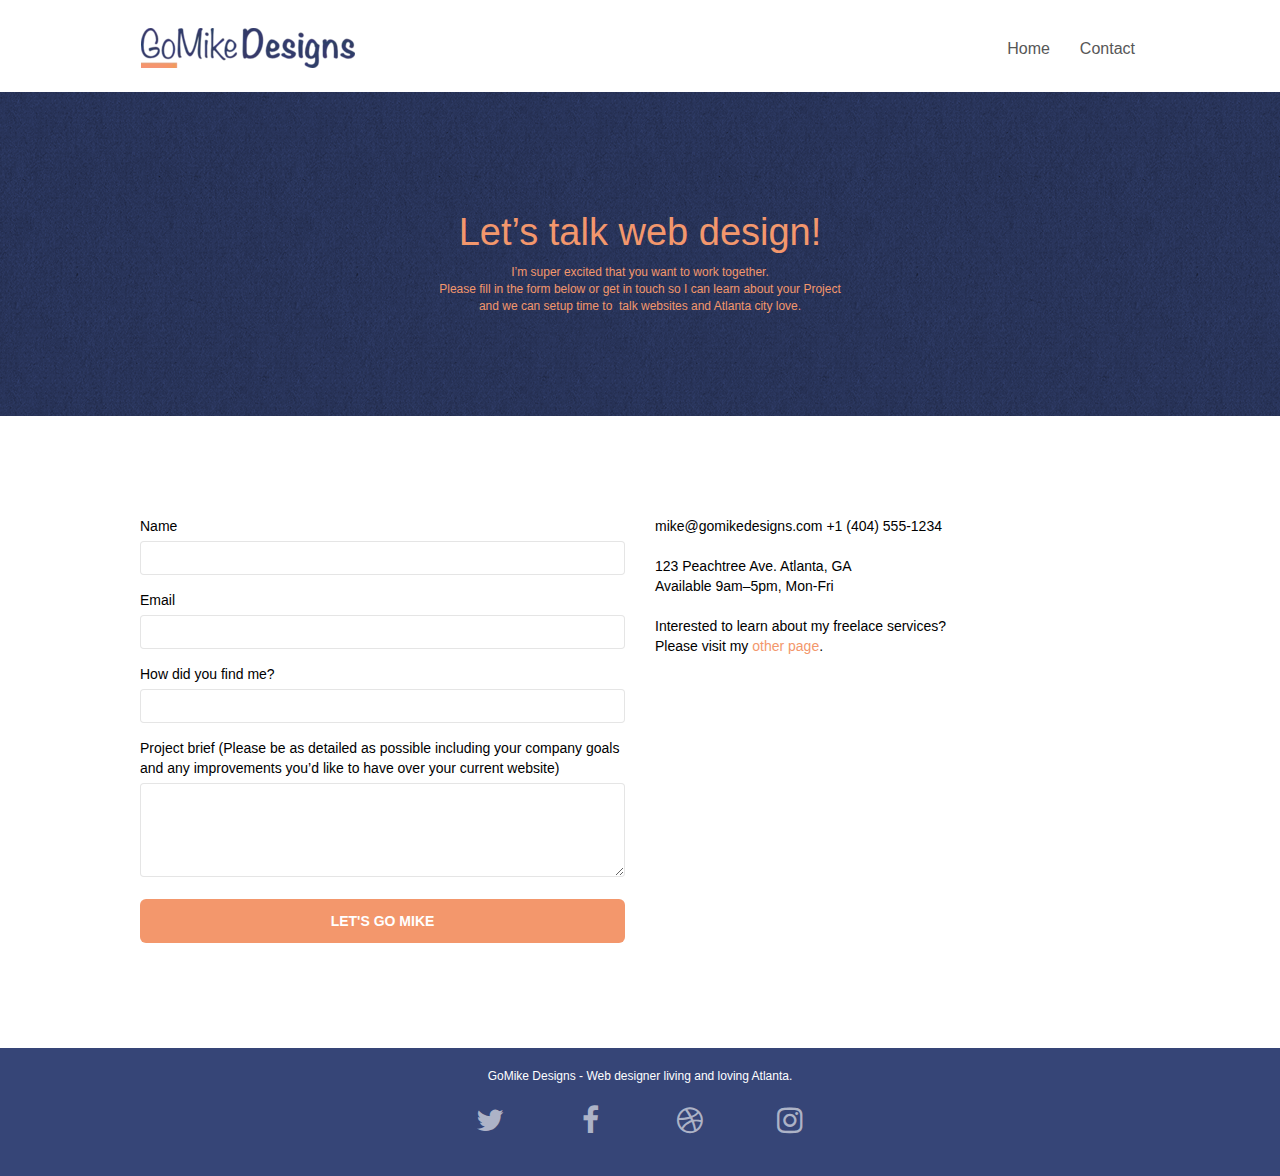
<file: contact.html>
<!doctype html>
<html lang="en">

<head>
	<meta charset="utf-8">
	<meta name="description" content="Contact GoMike Designs to inquire about services">
	<meta name="viewport" content="width=device-width, initial-scale=1.0, viewport-fit=cover">
	<link rel="shortcut icon" type="image/png" href="favicon.jpg">

	<link rel="stylesheet" type="text/css" href="./css/bootstrap.min.css">
	<link rel="stylesheet" type="text/css" href="style.min.css">
	<link rel="stylesheet" type="text/css" href="./css/font-awesome.css">
	<link rel="stylesheet" type="text/css" href="./css/et-line.css">



	<title>GoMikeDesigns - Contact GoMike About Web Design and Logo Needs</title>


	<!-- Analytics -->

	<!-- Analytics END -->

</head>

<body>
	<!-- Main container -->
	<main class="page-container">

		<!-- bloc-0 -->
		<header class="bloc bgc-white l-bloc " id="bloc-0">
			<div class="container bloc-sm">
				<nav class="navbar row">
					<div class="navbar-header">
						<a class="navbar-brand" href="index.html"><img
								src="img/optimized/atlanta%20web%20design%20logo.webp"
								alt="GoMike Designs stylized text" height="40" /></a>
						<button id="nav-toggle" type="button" class="ui-navbar-toggle navbar-toggle"
							data-toggle="collapse" data-target=".navbar-1">
							<span class="sr-only">Toggle navigation</span><span class="icon-bar"></span><span
								class="icon-bar"></span><span class="icon-bar"></span>
						</button>
					</div>
					<div class="collapse navbar-collapse navbar-1 special-dropdown-nav">
						<ul class="site-navigation nav navbar-nav">
							<li>
								<a href="index.html">Home</a>
							</li>
							<li>
								<a href="contact.html">Contact</a>
							</li>
						</ul>
					</div>
				</nav>
			</div>
		</header>
		<!-- bloc-0 END -->

		<!-- bloc-6 -->
		<section class="bloc bg-dots-bg bg-repeat bgc-dark-slate-blue d-bloc bloc-bg-texture texture-paper" id="bloc-6">
			<div class="container bloc-lg">
				<div class="row">
					<div class="col-sm-12">
						<h1 class="text-center hero-bloc-text tc-white atomic-color">
							Let&rsquo;s talk web design!
						</h1>
						<p class="text-center mg-lg tc-white tight-width-whitespace atomic-color">
							I&rsquo;m super excited that you want to work together.
						</p>
						<p class="text-center mg-lg tc-white tight-width-whitespace atomic-color">
							Please fill in the form below or get in touch so I can learn about your Project
						</p>
						<p class="text-center mg-lg tc-white tight-width-whitespace atomic-color">
							and we can setup time to &nbsp;talk websites and Atlanta city love.
						</p>
					</div>
				</div>
			</div>
		</section>
		<!-- bloc-6 END -->

		<!-- bloc-7 -->
		<section class="bloc bgc-white l-bloc" id="bloc-7">
			<div class="container bloc-lg">
				<div class="row">
					<div class="col-sm-6">
						<form id="form_1" novalidate success-msg="Your message has been sent."
							fail-msg="Sorry it seems that our mail server is not responding, Sorry for the inconvenience!">
							<div class="form-group">
								<label for="name">
									Name
								</label>
								<input id="name" class="form-control" required />
							</div>
							<div class="form-group">
								<label for="email">
									Email
								</label>
								<input id="email" class="form-control" type="email" required />
							</div>
							<div class="form-group">
								<label for="input_504">
									How did you find me?
								</label>
								<input class="form-control" type="email" required id="input_504" />
							</div>
							<div class="form-group">
								<label for="message">
									Project brief (Please be as detailed as possible including your company goals and
									any improvements you&rsquo;d like to have over your current website)
								</label><textarea id="message" class="form-control" rows="4" cols="50"
									required></textarea>
							</div>
							<button class="bloc-button btn btn-lg btn-block cta-hero btn-atomic-tangerine"
								type="submit">
								Let's go Mike
							</button>
						</form>
					</div>
					<div class="col-sm-6">
						<address>
							mike@gomikedesigns.com
							+1 (404) 555-1234<br>
							<br>123 Peachtree Ave. Atlanta, GA<br>
							Available 9am–5pm, Mon-Fri <br>
							<br>Interested to learn about my freelace services?
							<br>Please visit my&nbsp;<a class="ltc-atomic-tangerine" href="index.html">other page</a>.
						</address>
					</div>
				</div>
			</div>
		</section>
		<!-- bloc-7 END -->

		<!-- Footer - bloc-8 -->
		<footer class="bloc bgc-dark-slate-blue d-bloc" id="bloc-8">
			<div class="container bloc-sm">
				<div class="row">
					<div class="col-sm-12">
						<p class="text-center white">
							GoMike Designs - Web designer living and loving Atlanta.
						</p>
						<div class="row row-no-gutters social">
							<div class="col-sm-3">
								<div class="text-center">
									<a class="social" href="index.html" aria-label="Connect with me on Twitter"><span
											class="fa fa-twitter icon-md"></span></a>
								</div>
							</div>
							<div class="col-sm-3">
								<div class="text-center">
									<a class="social" href="index.html" aria-label="Connect with me on Facebook"><span
											class="fa fa-facebook icon-md"></span></a>
								</div>
							</div>
							<div class="col-sm-3">
								<div class="text-center">
									<a class="social" href="index.html" aria-label="Connect with me on Dribbble"><span
											class="fa fa-dribbble icon-md"></span></a>
								</div>
							</div>
							<div class="col-sm-3">
								<div class="text-center">
									<a class="social" href="index.html" aria-label="Connect with me on Instagram"><span
											class="fa fa-instagram icon-md"></span></a>
								</div>
							</div>
						</div>
					</div>
				</div>
			</div>
		</footer>
		<!-- Footer - bloc-8 END -->

	</main>
	<!-- Main container END -->


</body>

</html>

<script src="./js/jquery-2.1.0.js"></script>
<script src="./js/bootstrap.min.js"></script>
<script src="./js/blocs.min.js"></script>
<script src="./js/jqBootstrapValidation.min.js"></script>
<script src="./js/formHandler.min.js"></script>
</file>
<file: css/et-line.css>
@font-face {
    font-family: et-line;
    src: url(../fonts/et-line.eot);
    src: url(../fonts/et-line.eot?#iefix) format('embedded-opentype'), url(../fonts/et-line.woff) format('woff'), url(../fonts/et-line.ttf) format('truetype'), url(../fonts/et-line.svg#et-line) format('svg');
    font-weight: 400;
    font-style: normal
}


.et-icon-browser,
.et-icon-edit,
.et-icon-presentation
{
    font-family: et-line;
    speak: none;
    font-style: normal;
    font-weight: 400;
    font-variant: normal;
    text-transform: none;
    line-height: 1;
    -webkit-font-smoothing: antialiased;
    -moz-osx-font-smoothing: grayscale;
    display: inline-block
}


.et-icon-browser:before {
    content: "\e00c"
}

.et-icon-presentation:before {
    content: "\e00e"
}

.et-icon-edit:before {
    content: "\e01c"
}
</file>
<file: style.min.css>
body{margin:0;padding:0;background:#fff;overflow-x:hidden;-webkit-font-smoothing:antialiased;-moz-osx-font-smoothing:grayscale}a,button{transition:all .3s ease-in-out;outline:0!important}a:hover{text-decoration:none;cursor:pointer}#page-loading-blocs-notifaction{position:fixed;top:0;bottom:0;width:100%;z-index:100000;background:#fff url(img/pageload-spinner.gif) no-repeat center center}.bloc{width:100%;clear:both;background:50% 50% no-repeat;padding:0 50px;-webkit-background-size:cover;-moz-background-size:cover;-o-background-size:cover;background-size:cover;position:relative}.bloc .container{padding-left:0;padding-right:0}.bloc-lg{padding:100px 50px}.bloc-md{padding:50px}.bloc-sm{padding:20px 50px}.bg-b-edge,.bg-bl-edge,.bg-br-edge,.bg-center,.bg-l-edge,.bg-r-edge,.bg-repeat,.bg-t-edge,.bg-tl-edge,.bg-tr-edge{-webkit-background-size:auto!important;-moz-background-size:auto!important;-o-background-size:auto!important;background-size:auto!important}.bg-repeat{background:repeat}.bg-t-edge{background:top no-repeat}.bloc-bg-texture::before{content:"";background-size:2px 2px;position:absolute;top:0;bottom:0;left:0;right:0}.texture-paper::before{background:url(img/optimized/texture-paper.webp);background-size:280px 280px}.b-parallax{background-attachment:fixed}.d-bloc{color:rgba(255,255,255,.7)}.d-bloc button:hover{color:rgba(255,255,255,.9)}.d-bloc .icon-round,.d-bloc .icon-rounded,.d-bloc .icon-semi-rounded-a,.d-bloc .icon-semi-rounded-b,.d-bloc .icon-square{border-color:rgba(255,255,255,.9)}.d-bloc .divider-h span{border-color:rgba(255,255,255,.2)}.d-bloc .a-btn,.d-bloc .navbar a,.d-bloc .navbar-brand,.d-bloc a .icon-lg,.d-bloc a .icon-md,.d-bloc a .icon-sm,.d-bloc a .icon-xl,.d-bloc h1 a,.d-bloc h2 a,.d-bloc h3 a,.d-bloc h4 a,.d-bloc h5 a,.d-bloc h6 a,.d-bloc p a{color:rgba(255,255,255,.6)}.d-bloc .a-btn:hover,.d-bloc .navbar a:hover,.d-bloc .navbar-brand:hover,.d-bloc a:hover .icon-lg,.d-bloc a:hover .icon-md,.d-bloc a:hover .icon-sm,.d-bloc a:hover .icon-xl,.d-bloc h1 a:hover,.d-bloc h2 a:hover,.d-bloc h3 a:hover,.d-bloc h4 a:hover,.d-bloc h5 a:hover,.d-bloc h6 a:hover,.d-bloc p a:hover{color:rgba(255,255,255,1)}.d-bloc .navbar-toggle .icon-bar{background:rgba(255,255,255,1)}.d-bloc .btn-wire,.d-bloc .btn-wire:hover{color:rgba(255,255,255,1);border-color:rgba(255,255,255,1)}.d-bloc .panel{color:rgba(0,0,0,.5)}.d-bloc .panel button:hover{color:rgba(0,0,0,.7)}.d-bloc .panel icon{border-color:rgba(0,0,0,.7)}.d-bloc .panel .divider-h span{border-color:rgba(0,0,0,.1)}.d-bloc .panel .a-btn{color:rgba(0,0,0,.6)}.d-bloc .panel .a-btn:hover{color:rgba(0,0,0,1)}.d-bloc .panel .btn-wire,.d-bloc .panel .btn-wire:hover{color:rgba(0,0,0,.7);border-color:rgba(0,0,0,.3)}.d-bloc .panel,.l-bloc{color:rgba(0,0,0,.5)}.d-bloc .panel button:hover,.l-bloc button:hover{color:rgba(0,0,0,.7)}.l-bloc .icon-round,.l-bloc .icon-rounded,.l-bloc .icon-semi-rounded-a,.l-bloc .icon-semi-rounded-b,.l-bloc .icon-square{border-color:rgba(0,0,0,.7)}.d-bloc .panel .divider-h span,.l-bloc .divider-h span{border-color:rgba(0,0,0,.1)}.d-bloc .panel .a-btn,.l-bloc .a-btn,.l-bloc .navbar a,.l-bloc .navbar-brand,.l-bloc a .icon-lg,.l-bloc a .icon-md,.l-bloc a .icon-sm,.l-bloc a .icon-xl,.l-bloc h1 a,.l-bloc h2 a,.l-bloc h3 a,.l-bloc h4 a,.l-bloc h5 a,.l-bloc h6 a,.l-bloc p a{color:rgba(0,0,0,.6)}.d-bloc .panel .a-btn:hover,.l-bloc .a-btn:hover,.l-bloc .navbar a:hover,.l-bloc .navbar-brand:hover,.l-bloc a:hover .icon-lg,.l-bloc a:hover .icon-md,.l-bloc a:hover .icon-sm,.l-bloc a:hover .icon-xl,.l-bloc h1 a:hover,.l-bloc h2 a:hover,.l-bloc h3 a:hover,.l-bloc h4 a:hover,.l-bloc h5 a:hover,.l-bloc h6 a:hover,.l-bloc p a:hover{color:rgba(0,0,0,1)}.l-bloc .navbar-toggle .icon-bar{color:rgba(0,0,0,.6)}.d-bloc .panel .btn-wire,.d-bloc .panel .btn-wire:hover,.l-bloc .btn-wire,.l-bloc .btn-wire:hover{color:rgba(0,0,0,.7);border-color:rgba(0,0,0,.3)}.voffset{margin-top:30px}.voffset-lg{margin-top:80px}.row-no-gutters{margin-right:0;margin-left:0}.row.row-no-gutters>[class*=" col-"],.row.row-no-gutters>[class^=col-]{padding-right:0;padding-left:0}#bloc-2-services p{font-size:13px}.navbar{margin-bottom:0;z-index:1}.navbar-brand{height:auto;padding:3px 15px;font-size:25px;font-weight:400;font-weight:600;line-height:44px}.navbar-brand img{max-height:200px;margin:0 5px 0 0;display:inline}.navbar-brand img[src$=svg]{min-width:100px}.nav-center .navbar-brand img{margin:0}.navbar .nav{padding-top:2px;margin-right:-16px;float:right;z-index:1}.nav>li{float:left;margin-top:4px;font-size:16px}.navbar-nav .open .dropdown-menu>li>a{text-align:inherit}.nav>li a:focus,.nav>li a:hover{background:0 0}.navbar-toggle{margin:10px 10px 0 0;border:0}.navbar-toggle:hover{background:0 0!important}.navbar-toggle .icon-bar{background-color:rgba(0,0,0,.5);width:26px}.nav-invert .navbar .nav{float:left}.nav-invert .navbar-brand,.nav-invert .navbar-header{float:right;position:relative;z-index:2}@media (min-width:768px){.site-navigation{position:absolute;top:50%;right:20px;transform:translate(0,-50%);-webkit-transform:translateY(-50%)}.nav>li .dropdown-menu a,.nav>li .dropdown-menu a:hover{color:#484848}.nav-invert .site-navigation{left:0;right:0}.nav-center{text-align:center}.nav-center .navbar-header{width:100%}.nav-center .nav>li,.nav-center .navbar-brand,.nav-center .navbar-header{float:none;display:inline-block}.nav-center .site-navigation{position:relative;width:100%;right:0;margin-right:0;margin-top:20px}.nav-center.mini-nav .navbar-toggle{float:none;margin:10px auto 0}}.nav>li>.dropdown a{background:0 0!important;display:block;padding:14px 15px}nav .caret{margin:0 5px}.dropdown-menu .dropdown-menu{top:-8px;left:100%}.dropdown-menu .dropmenu-flow-right{top:100%;left:0;margin-left:-1px;border-top-left-radius:0;border-top-right-radius:0}.dropdown-menu .dropdown span{border:4px solid #000;border-top-color:transparent;border-right-color:transparent;border-bottom-color:transparent;margin:6px -5px 0 0!important;float:right}.mg-md{margin-top:10px;margin-bottom:20px}.mg-lg{margin-top:10px;margin-bottom:40px}.btn{margin:0 5px 5px 0}.btn.pull-right{margin:0 0 5px 5px}.btn-d,.btn-d:focus,.btn-d:hover{color:#fff;background:rgba(0,0,0,.3)}button{outline:0!important}.btn-rd{border-radius:40px}.btn-clean{border:1px solid rgba(0,0,0,.08);border-bottom-color:rgba(0,0,0,.1);text-shadow:0 1px 0 rgba(0,0,1,.1);box-shadow:0 1px 3px rgba(0,0,1,.25),inset 0 1px 0 0 rgba(255,255,255,.15)}.icon-md{font-size:30px!important}.icon-lg{font-size:60px!important}.sm-shadow{text-shadow:0 1px 2px rgba(0,0,0,.3)}.panel-sq,.panel-sq .panel-footer,.panel-sq .panel-heading{border-radius:0}.panel-rd{border-radius:30px}.panel-rd .panel-heading{border-radius:29px 29px 0 0}.panel-rd .panel-footer{border-radius:0 0 29px 29px}.form-control{border-color:rgba(0,0,0,.1);box-shadow:none}.scrollToTop{width:40px;height:40px;position:fixed;bottom:20px;right:20px;opacity:0;z-index:500;transition:all .3s ease-in-out}.scrollToTop span{margin-top:6px}.showScrollTop{font-size:14px;opacity:1}a[data-lightbox]{position:relative;display:block;text-align:center}a[data-lightbox]:hover::before{content:"+";font-family:HelveticaNeue-Light,"Helvetica Neue Light","Helvetica Neue",Helvetica,Arial;font-size:32px;width:50px;height:50px;margin-left:-25px;border-radius:50%;background:rgba(0,0,0,.6);color:#fff;font-weight:100;z-index:1;position:absolute;top:50%;transform:translateY(-50%);-webkit-transform:translateY(-50%)}a[data-lightbox]:hover img{opacity:.6;-webkit-animation-fill-mode:none;animation-fill-mode:none}#lightbox-modal{display:flex;align-items:center}#lightbox-modal .modal-dialog{width:90%;max-width:900px;margin:0 auto 0}#lightbox-modal .modal-dialog img{max-height:90vh;margin:0 auto}.lightbox-caption{padding:20px;color:#fff;background:rgba(0,0,0,.5);position:absolute;left:15px;right:15px;bottom:5px}.close-lightbox{color:#fff;font-size:30px;position:absolute;top:20px;right:20px;z-index:20;background:rgba(0,0,0,.5);border:none;line-height:30px;padding:0 9px 5px;opacity:.3}.close-lightbox:hover,.next-lightbox:hover,.prev-lightbox:hover{opacity:1;color:#fff}.next-lightbox,.prev-lightbox{font-size:20px;color:rgba(255,255,255,.9);background:rgba(0,0,0,.5);transition:all .2s ease-in-out;position:absolute;top:45%;z-index:1;opacity:.4}.next-lightbox{padding:6px 8px 1px 13px;right:25px}.prev-lightbox{padding:6px 13px 1px 10px;left:25px}.snapshot-lb .modal-body{padding-bottom:45px}.snapshot-lb .lightbox-caption{padding:0;color:rgba(0,0,0,.5);background:0 0}.btn,a,h1,h2,h3,h4,h5,h6,label,p{font-family:helvetica;font-weight:400;color:#575757!important}.container{max-width:1000px}.hero-bloc-text{font-size:38px}.hero-bloc-text-sub{font-size:36px}.statement-bloc-text{line-height:26px;font-style:italic;font-size:20px;text-align:center;font-weight:lighter;max-width:520px;margin:auto auto auto auto}p{font-size:12px}.tight-width-whitespace{max-width:600px;margin:auto auto auto auto}.h1{font-size:20px;font-family:"Open Sans"}.cta-hero{margin-top:22px;color:#fff!important;text-transform:uppercase;padding:12px 28px 12px 28px;font-size:1em;font-weight:700}.social{max-width:400px;margin:auto auto auto auto;margin-bottom:2rem;margin-top:2rem}h2{font-size:22px;line-height:1.4em}h3{font-size:15px;text-transform:uppercase;font-weight:700;color:#333!important}.med-width-whitespace{max-width:800px;margin:auto auto auto auto;box-shadow:0 0 0 #000}h1{color:#333!important}h4{color:#333!important}.icons{margin-bottom:14px;margin-top:24px}.white{color:#fff!important}.portfolio-thumb{margin-bottom:24px}.portfolio-row{margin-bottom:44px;margin-top:50px}.avatar{box-shadow:0 4px 9px rgba(0,0,0,.3)}.black-background{background-color:rgba(35,31,32,.7);padding:40px 40px 40px 40px}.bold-link{font-weight:900;text-decoration:underline!important}.service-header{font-size:15px;font-weight:700;text-transform:uppercase}.bgc-white{background-color:#fff}.bgc-dark-slate-blue{background-color:#364577}.bgc-atomic-tangerine{background-color:#f3976c}.tc-white{color:#364577!important}.btn-atomic-tangerine{background:#f3976c;color:#fff!important}.btn-atomic-tangerine:hover{background:#c27956!important;color:#fff!important}.ltc-white{color:#fff!important}.ltc-white:hover{color:#ccc!important}.ltc-atomic-tangerine{color:#f3976c!important}.ltc-atomic-tangerine:hover{color:#c27956!important}.icon-dark-slate-blue{color:#364577!important;border-color:#364577!important}.bg-dots-bg{background-image:url(img/optimized/dots-bg.webp)}.bg-lines-h2-bg{background-image:url(img/optimized/lines-h2-bg.webp)}.bg-atlanta-20made-20sign{background-image:url(img/optimized/atlanta%20made%20sign.webp)}.bg-atlanta-20made-20sign-20orange{background-image:url(img/optimized/atlanta%20made%20sign%20orange.webp)}@media (max-width:1024px){.bloc{padding-left:20px;padding-right:20px}.bloc-tile-2.full-width-bloc .container,.bloc-tile-3.full-width-bloc .container,.bloc-tile-4.full-width-bloc .container,.bloc.full-width-bloc{padding-left:0;padding-right:0}}@media (max-width:992px) and (min-width:768px){.navbar .nav{max-width:80%}.nav-center.navbar .nav{max-width:100%}}@media only screen and (min-device-width:768px) and (max-device-width:1024px) and (orientation:landscape){.b-parallax{background-attachment:scroll}}@media only screen and (min-device-width:1024px) and (max-device-width:1366px) and (-webkit-min-device-pixel-ratio:1.5){.b-parallax{background-attachment:scroll}}@media (max-width:991px){.container{width:100%}.b-parallax{background-attachment:scroll}#hero-bloc,.page-container{overflow-x:hidden;position:relative}.bloc{padding-left:constant(safe-area-inset-left);padding-right:constant(safe-area-inset-right)}.bloc-group,.bloc-group .bloc{display:block;width:100%}.bloc-fill-screen .fill-bloc-bottom-edge,.bloc-fill-screen .fill-bloc-top-edge{padding:0 20px;padding-left:constant(safe-area-inset-left);padding-right:constant(safe-area-inset-right)}}@media (max-width:767px){.page-container{overflow-x:hidden;position:relative}#disqus_thread,h1,h2,h3,h4,h5,h6,p{padding-left:10px!important;padding-right:10px!important}.b-parallax{background-attachment:scroll}.navbar .nav{padding-top:0;border-top:1px solid rgba(0,0,0,.2);float:none!important}.navbar.row{margin-left:0;margin-right:0}.site-navigation{position:inherit;transform:none;-webkit-transform:none;-ms-transform:none}.nav>li{margin-top:0;border-bottom:1px solid rgba(0,0,0,.1);background:rgba(0,0,0,.05);text-align:left;padding-left:15px;width:100%}.nav>li:hover{background:rgba(0,0,0,.08)}.dropdown .dropdown a .caret{float:none;margin:5px 0 0 10px!important;border:4px solid #000;border-bottom-color:transparent;border-right-color:transparent;border-left-color:transparent}#hero-bloc .navbar .nav{background:rgba(0,0,0,.8)}#hero-bloc .navbar .nav a{color:rgba(255,255,255,.6)}.hero{padding:50px 0}.hero-nav{left:-1px;right:-1px}.navbar-collapse{padding:0;overflow-x:hidden;-webkit-box-shadow:none;box-shadow:none}.navbar-brand img{max-height:40px;width:auto}.nav-invert .navbar-header{float:none;width:100%}.nav-invert .navbar-toggle{float:left;margin-left:10px}.bloc{padding-left:0;padding-right:0}.bloc-lg,.bloc-xl,.bloc-xxl{padding:40px 0}.bloc-md,.bloc-sm{padding-left:0;padding-right:0}.bloc-fill-screen .fill-bloc-bottom-edge,.bloc-fill-screen .fill-bloc-top-edge,.bloc-tile-2 .container,.bloc-tile-3 .container,.bloc-tile-4 .container{padding-left:0;padding-right:0}.a-block{padding:0 10px}.btn-dwn{display:none}.voffset{margin-top:5px}.voffset-md{margin-top:20px}.voffset-lg{margin-top:30px}form{padding:5px}.close-lightbox{display:inline-block}.blocsapp-device-iphone5{background-size:216px 425px;padding-top:60px;width:216px;height:425px}.blocsapp-device-iphone5 img{width:180px;height:320px}}@media (max-width:400px){.bloc{padding-left:0;padding-right:0}}@media (max-width:767px){.bloc-mob-center-text{text-align:center}}.desc-heading{font-size:30px}.social-proof{font-size:15px}footer li a{color:#fff!important}li::marker{font-size:0}.about-me-text{text-align:center}.atomic-color{color:#f3976c!important}ul{padding:0}.footer-headings{color:rgba(255,255,255,.6)!important;font-size:1.5rem}address{color:#000}.form-group label{color:#000!important}
</file>
